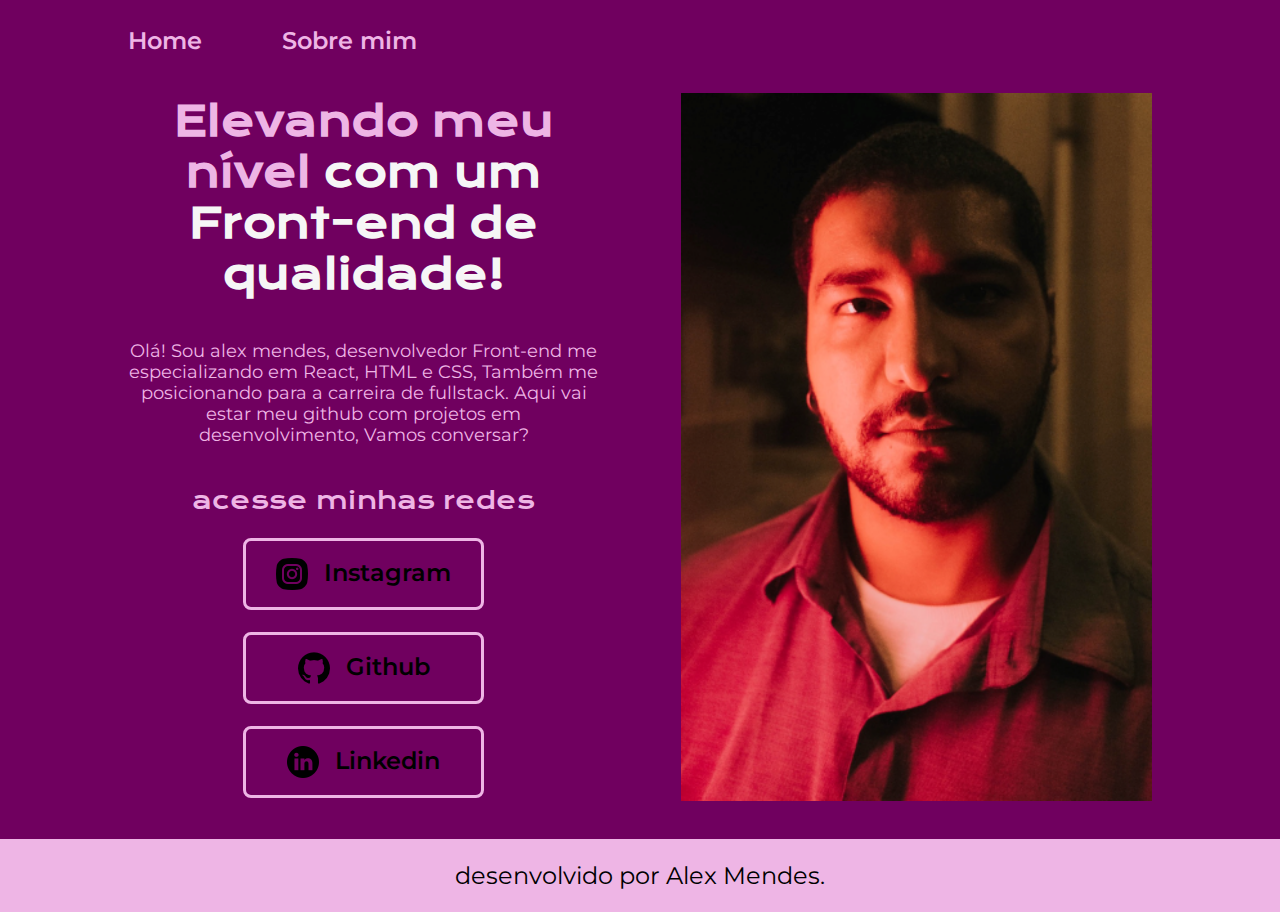
<file: index.html>
<!DOCTYPE html>
<html lang="pt-br">
<head>
    <meta charset="UTF-8">
    <meta http-equiv="X-UA-Compatible" content="IE=edge">
    <meta name="viewport" content="width=device-width, initial-scale=1.0">
    <title>Portifólio</title>
    <link rel="stylesheet" href="style.css">
</head>
<body>
    <header class="cabecalho"> 
        <nav class="cabecalho__menu">
            <a class="cabecalho__menu__link" href="index.html">Home</a>
            <a class="cabecalho__menu__link" href="about.htm">Sobre mim</a>
        </nav>
    </header>
    <main class="apresentacao">
        <section class="apresentacao__conteudo">
            <h1 class="apresentacao__conteudo__titulo">Elevando meu nível <strong class="titulo-destaque"> com um Front-end de qualidade!</strong></h1>    
            <p class="apresentacao__conteudo__texto">Olá! Sou alex mendes, desenvolvedor Front-end me especializando em React, HTML e CSS, Também me posicionando para a carreira de fullstack. Aqui vai estar meu github com projetos em desenvolvimento, Vamos conversar?</p>
            <div class="apresentacao__links">
                <h2 class="apresentacao__links__subtitulo"> acesse minhas redes</h2>
                <a class="apresentacao__links__navegacao" href="http://instagram.com/_lelexs">
                    <img src="./assets/instagram.png" alt="icone instagram">
                    Instagram
                </a>
                
                <a class="apresentacao__links__navegacao" href="http://github.com/Leleski">
                    <img src="./assets/github.png" alt="icone github">
                    Github
                </a>

                <a class="apresentacao__links__navegacao" href="https://linkedin.com/in/alex-mendes-sanguinet/">
                    <img src="./assets/linkedin.png" alt="icone linkedin">
                    Linkedin
                </a>
            </div>
        </section>
        <img class="apresentacao__imagem" src="./assets/foto para portifólio.png" alt="uma foto minha bonita e bem editada kk">
    </main>
    <footer class="rodape"> 
        <p>desenvolvido por Alex Mendes.</p>
    </footer>
</body>
</html>
</file>
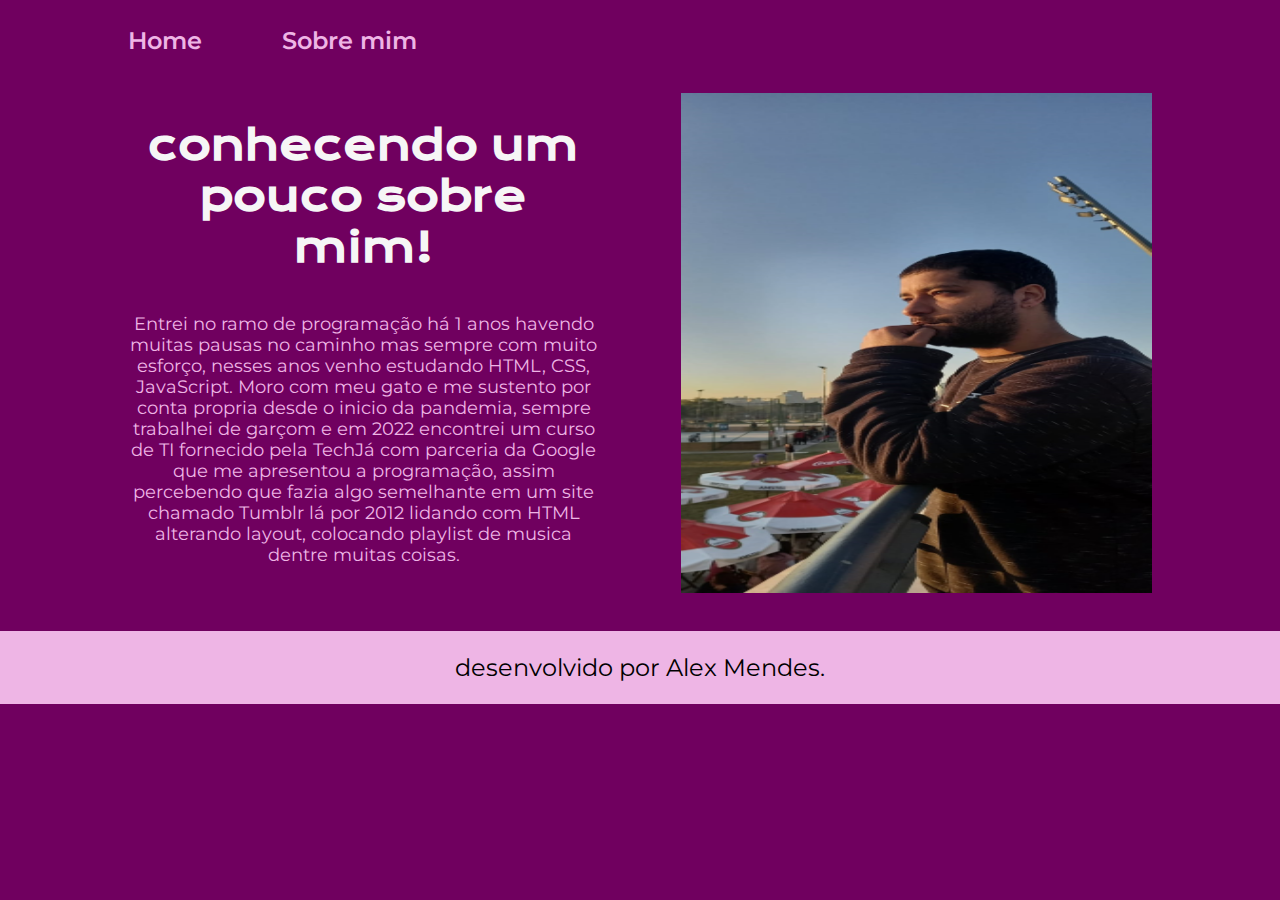
<file: about.htm>
<!DOCTYPE html>
<html lang="en">
<head>
    <meta charset="UTF-8">
    <meta name="viewport" content="width=device-width, initial-scale=1.0">
    <title>Sobre mim</title>
    <link rel="stylesheet" href="style.css">
</head>
<body>
    <header class="cabecalho"> 
        <nav class="cabecalho__menu">
            <a class="cabecalho__menu__link" href="index.html">Home</a>
            <a class="cabecalho__menu__link" href="about.htm">Sobre mim</a>
        </nav>
    </header>
    <main class="apresentacao">
        <section class="apresentacao__conteudo">
            <h1 class="apresentacao__conteudo__titulo"> <strong class="titulo-destaque"> conhecendo um pouco sobre mim!</strong></h1>    
            <p class="apresentacao__conteudo__texto">Entrei no ramo de programação há 1 anos havendo muitas pausas no caminho mas sempre com muito esforço, nesses anos venho estudando HTML, CSS, JavaScript. 
                Moro com meu gato e me sustento por conta propria desde o inicio da pandemia, sempre trabalhei de garçom e em 2022 encontrei um curso de TI fornecido pela TechJá com parceria da Google que me apresentou a programação, assim percebendo que fazia algo semelhante em um site chamado Tumblr lá por 2012 lidando com HTML alterando layout, colocando playlist de musica dentre muitas coisas.
                 
            </p>
        </section>
        <img class="apresentacao__imagem" src="./assets/foto sobre mim.png" alt="uma foto minha bonita e bem editada kk " class="foto" width="400" height="500">
    </main>
    <footer class="rodape"> 
        <p>desenvolvido por Alex Mendes.</p>
    </footer></body>
</html>
</file>
<file: style.css>
@import url('https://fonts.googleapis.com/css2?family=Krona+One&family=Montserrat:wght@400;600&display=swap');

:root {
    --cor-primaria: #70005F;
    --cor-secundaria: #f6f6f6;
    --cor-terciaria: #EEB5E5;
    --cor-bg: #000000;
}

*{
    margin: 0;
    padding: 0;
}

body {
    /* height: 100vh; */
    box-sizing: border-box;
    background-color: var(--cor-primaria);
    color:var(--cor-terciaria);
}

.cabecalho {
    padding: 2% 0% 0% 10% ;
}

.cabecalho__menu {
    display: flex;
    gap: 80px;
}

.cabecalho__menu__link {
    font-family: 'Montserrat', sans-serif;
    font-size: 1.5rem;
    font-weight: 600;
    color:var(--cor-terciaria); 
    text-decoration: none;
}

.apresentacao {
    padding: 3% 10%;
    display: flex;
    align-items: center;
    justify-content: space-between;
    gap: 82px;
}

.apresentacao__conteudo {
    width: 50%;
    display: flex;
    flex-direction: column;
    gap: 40px;
    
}

.apresentacao__conteudo__titulo {
    font-size: 2.5rem;
    font-family: 'Krona One', sans-serif;
    text-align: center;
   
}

.titulo-destaque {
    color: var(--cor-secundaria);
}

.apresentacao__conteudo__texto {
    font-size: 1.12rem;
    font-family: 'Montserrat', sans-serif;
    text-align: center;
}

.apresentacao__links {
    display: flex;
    flex-direction: column;
    justify-content: space-between;
    align-items: center;
    gap: 22px; /* muda o espaçamento entre blocos */
}

.apresentacao__links__navegacao {
    border: 3px solid var(--cor-terciaria);
    /* background-color: #EEB5E5; */
    display: flex; 
    justify-content: center;
    gap: 16px;
    width: 50%;
    text-align: center;
    border-radius: 8px;
    font-size: 1.5rem;
    font-weight: 600;
    padding: 17px 0;
    color: var(--cor-bg);
    text-decoration: none;
    font-family: 'Montserrat', sans-serif;
}

.apresentacao__links__link:hover {
    background-color: var(--cor-terciaria);
    padding: 3%;
    border-bottom: var(--cor-bg);
}

.apresentacao__links__subtitulo {
    font-family: 'Krona One', sans-serif;
    font-weight: 400;
    font-size: 1.5rem;
}

.apresentacao__imagem {
    width: 50%;
}

.rodape {
    padding: 22px;
    color: var(--cor-bg);
    background: var(--cor-terciaria);
    text-align: center;
    font-family: 'Montserrat', sans-serif;
    font-size: 1.5rem;
    font-weight: 400;

}

.foto {
    border: 3px solid var(--cor-terciaria);
    border-radius: 9px;
    display: flow-root;
    margin: auto;
    height: fit-content;

}

@media (max-width: 986px) {

    .cabecalho {
        padding: 6%;
    }

    .cabecalho__menu {
        justify-content: center;
    }


    .apresentacao {
        flex-direction: column-reverse;
    }

    .apresentacao__conteudo {
        width: auto;
    }
}
</file>
